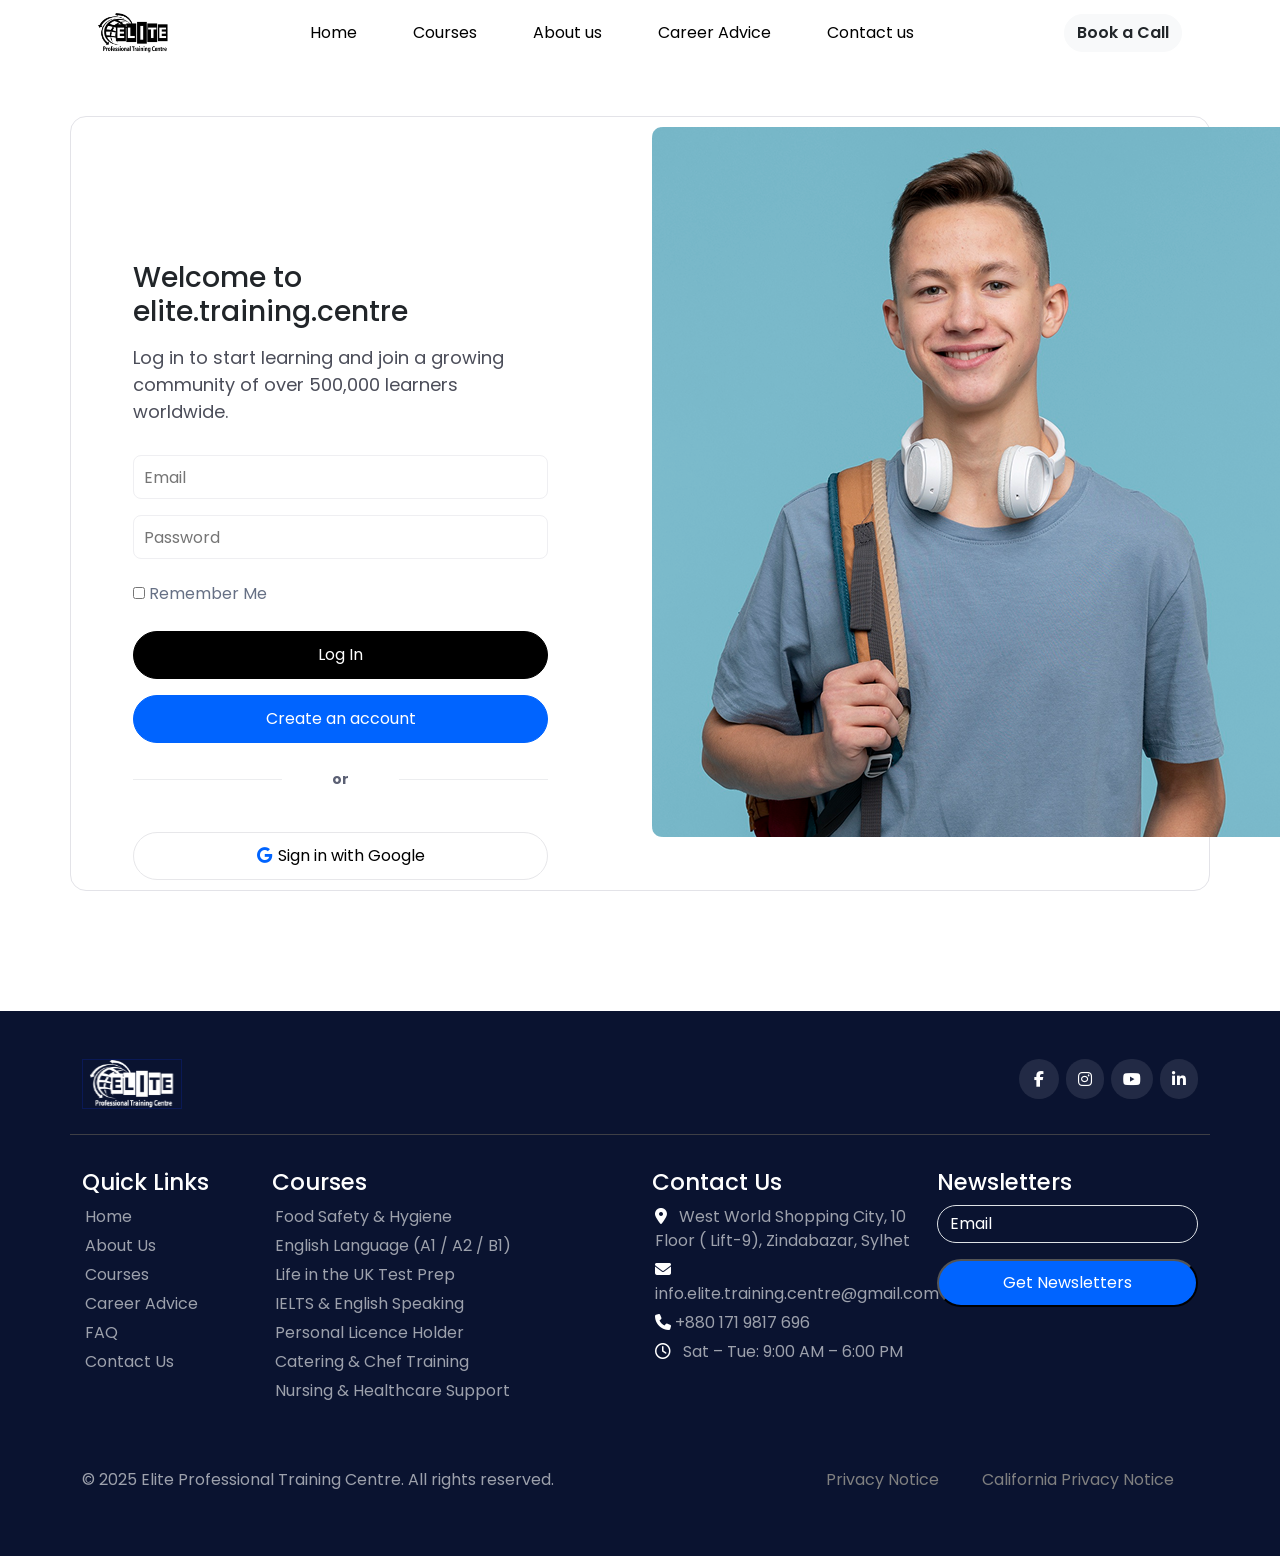
<file: login.html>
<!DOCTYPE html>
<html lang="en">
<head>
    <meta charset="UTF-8">
    <meta name="viewport" content="width=device-width, initial-scale=1.0">
    <link rel="icon" type="image/png" href="image/Mask group in whit page .svg">
    <title>ELITE</title>
    <link rel="preconnect" href="https://fonts.googleapis.com">
    <link rel="preconnect" href="https://fonts.gstatic.com" crossorigin>
    <link href="https://fonts.googleapis.com/css2?family=Poppins:ital,wght@0,100;0,200;0,300;0,400;0,500;0,600;0,700;0,800;0,900;1,100;1,200;1,300;1,400;1,500;1,600;1,700;1,800;1,900&display=swap" rel="stylesheet">
    <link rel="stylesheet" href="https://cdnjs.cloudflare.com/ajax/libs/font-awesome/6.6.0/css/all.min.css" integrity="sha512-Kc323vGBEqzTmouAECnVceyQqyqdsSiqLQISBL29aUW4U/M7pSPA/gEUZQqv1cwx4OnYxTxve5UMg5GT6L4JJg==" crossorigin="anonymous" referrerpolicy="no-referrer" />
    <link rel="stylesheet" href="./assets/css/owl.carousel.min.css">
    <link rel="stylesheet" href="./assets/css/owl.theme.default.min.css">
    <link rel="stylesheet" href="./assets/css/bootstrap.min.css">
    <link rel="stylesheet" href="./assets/css/style.css">

       <link rel="stylesheet" href="https://cdnjs.cloudflare.com/ajax/libs/font-awesome/6.7.2/css/all.min.css" integrity="sha512-Evv84Mr4kqVGRNSgIGL/F/aIDqQb7xQ2vcrdIwxfjThSH8CSR7PBEakCr51Ck+w+/U6swU2Im1vVX0SVk9ABhg==" crossorigin="anonymous" referrerpolicy="no-referrer" />
     <link href="https://cdn.jsdelivr.net/npm/bootstrap-icons@1.10.5/font/bootstrap-icons.css" rel="stylesheet"/>



</head>
<body>
    <!--start header section-->
   <!--start header section-->
        <header class="header_topp">
        <div class="container">
            <!-- Navbar -->
            <nav class="navbar navbar-expand-lg navbar-dark bgcol  px-3">
                <a class="navbar-brand" href="#">
                <img src="image/Mask group in whit page .svg" alt="Elite Logo" height="40"/> <!-- Replace with actual logo -->
                </a>
                <button class="navbar-toggler uff" type="button" data-bs-toggle="collapse" data-bs-target="#navbarNav">
                <span class="navbar-toggler-icon ish"></span>
                </button>
                <div class="collapse navbar-collapse justify-content-center" id="navbarNav">
                <ul class="navbar-nav me-4 logi">
                    <li class="nav-item"><a class="nav-link" href="index.html">Home</a></li>
                    <li class="nav-item"><a class="nav-link" href="courses.html">Courses</a></li>
                    <li class="nav-item"><a class="nav-link" href="about.html">About us</a></li>
                    <li class="nav-item"><a class="nav-link" href="course_details.html">Career Advice</a></li>
                    <li class="nav-item"><a class="nav-link" href="contact.html">Contact us</a></li>
                </ul>
                
                </div>
                <a href="#" class="btn btn-light text-dark fw-semibold">Book a Call</a>
            </nav>
        </div>
    

    </header>
    <!--end header section-->
    <!--start content section-->
    <section class="content">
        <div class="container">
            <div class="row">
                <div class="col-xl-6">
                    <div class="content_title">
                        <div class="cont_title"><h1>Welcome to elite.training.centre</h1></div>
                        <p>Log in to start learning and join a growing community of over 500,000 learners worldwide.</p>
                    </div>
                    <div class="login_box">
                        <input type="text" placeholder="Email"><br>
                        <input type="password" placeholder="Password"><br>
                        <div class="checkbox">
                            <input type="checkbox" id="terms">
                            <label for="terms">Remember Me</label>
                        </div>
                        <button>Log In</button>
                        <button class="button2">Create an account</button>
                        <div class="separator">
                            <hr><span>or</span><hr>
                        </div>
                        <button class="create-btn button3"><i class="fa-brands fa-google"></i>Sign in with Google</button>
                    </div>
                </div>
                <div class="col-xl-6">
                    <div class="content_img">
                        <img src="./assets/image/content/image.png">
                    </div>
                </div>
            </div>
        </div>
    </section> 
    <!--end content section-->
    <!--start footer section-->
    <!--course stop-->
    <section class="logo1 ">
        <div class="container">
            <div class="row">
                <div class="col-lg-12 mt-5 foot">
                    <img src="./image/bg.svg">

                        <a href="www.linkdin.com"><i class="fa-brands fa-linkedin-in"></i></a>
                        <a href="www.youtube.com"><i class="fa-brands fa-youtube"></i></a>
                        <a href="www.instagram.com"><i class="fa-brands fa-instagram"></i></a>
                        <a href="www.facebook.com"><i class="fa-brands fa-facebook-f fb"></i></a>
                    
                 </div>
            </div>
            
        </div>
    </section>
    <!--footer start-->
    <section class="footer">
        <div class="container">
            <div class="row footer1" >
                <div class="col-xl-2 col-lg-2 col-md-2 col-sm-4 col-4 mt-1">
                    <h3>Quick Links</h3>
                    <ul class="arna">
                        <li><a href="index.html">Home</a></li>
                        <li><a href="about.html">About Us</a></li>
                        <li><a href="courses.html">Courses</a></li>
                        <li><a href="blog_detels.html">Career Advice</a></li>
                        <li><a href="blog.html">FAQ</a></li>
                        <li><a href="contact.html">Contact Us</a></li>
                    </ul>
                </div>
                <div class="col-xl-4 col-lg-4 col-md-4 col-sm-8 col-8 mt-1">
                    <h3>Courses</h3>
                    <ul> <li>Food Safety & Hygiene</li>
                        <li>English Language (A1 / A2 / B1)</li>
                        <li>Life in the UK Test Prep</li>
                        <li>IELTS & English Speaking </li>
                        <li>Personal Licence Holder</li>
                        <li>Catering & Chef Training </li>
                        <li>Nursing & Healthcare Support </li>
                    </ul>
                </div>
                <div class="col-xl-3 col-lg-3 col-md-3 col-sm-6 col-6 mt-1">
                    <h3>Contact Us</h3>
                    <ul> <li><i class="fa-solid fa-location-dot" style="color: #ffffff;"></i> &nbsp; West World Shopping City, 10 Floor ( Lift-9), Zindabazar, Sylhet</li>
                        <li><i class="fa-solid fa-envelope" style="color: #ffffff;"></i> &nbsp; info.elite.training.centre@gmail.com</li>
                        <li><i class="fa-solid fa-phone" style="color: #ffffff;"></i>&nbsp;+880 171 9817 696</li>
                        <li><i class="fa-regular fa-clock" style="color: #ffffff;"></i> &nbsp; Sat – Tue: 9:00 AM – 6:00 PM</li>
                    </ul>
                </div>
                <div class="col-xl-3 col-lg-3 col-md-3 col-sm-6 col-6 mt-1">
                    <h3>Newsletters</h3>
                    <input type="email" class="form-control mb-3 mt-2" placeholder="Email">
                    

                    
                    <button class="newbutt">Get Newsletters</button>
                </div>
            </div> 
            <div class="allright d-flex row">
                        <div class="row mt-4 mb-5">
                          <div class="col-xl-8 col-lg-8 col-md-12 col-sm-12 col-12">
                            <div class="firs">
                              <p>© 2025 Elite Professional Training Centre. All rights reserved.</p>
                            </div>
                            
                            
                        
                          </div>
                          <div class="col-xl-4 col-lg-4 col-md-12 col-sm-12 col-12 tor ">
                            <a href="">Privacy Notice</a>
                            <a href="" class="ret">California Privacy Notice</a>

                          </div>

                        </div>
                        
            
                    
                </div>
            
            </div>   
        </div>
    </section> 
<script src="https://cdn.jsdelivr.net/npm/bootstrap@5.3.0/dist/js/bootstrap.bundle.min.js"></script>
    <!--end footer section-->
</body>
</html>
</file>
<file: assets/css/style.css>
body{
    margin: 0px;
    font-family: Poppins, serif;
    overflow-x: hidden;
}
 /*headetop*/
header.header_top {
    background-color: #0A1956;
}
a.btn.btn-light.text-dark.fw-semibold {
    border-radius: 58px;
}
.logi li a{
    color: #000;
}
.logi li a:hover{
    color: #999;
}
header.header_topp {
    background-color: #ffffff;
}
.arna li a{
    text-decoration: none;
    color: #9DA1AC;
}
.sasar img{
    width: 100%;
    margin-top: 80px;
}

.uff {
  border-color: rgb(74, 74, 74); /* আইকনের বর্ডার কালার */
}
.ish {
  background-image: url("data:image/svg+xml,%3Csvg xmlns='http://www.w3.org/2000/svg' viewBox='0 0 30 30'%3E%3Cpath stroke='black' stroke-width='2' stroke-linecap='round' stroke-miterlimit='10' d='M4 7h22M4 15h22M4 23h22'/%3E%3C/svg%3E");
}
/*heder end*/

/*footer*/
.course1 {
    background-image: url(../image/fotter/Newsletters.svg);
    width: 100%;
    background-repeat: no-repeat;
    background-size: cover;
    padding-bottom: 100px;
}
.course1 h1 {
    font-size: 48px;
    font-family: poppins;
    font-weight: '600';
    color: white;
    margin-top: 150px;
}
.course1 button {
    font-size: 16px;
    font-family: inter;
    font-weight: '600';
    color: white;
    background-color: #FF6600;
    border: #FF6600;
    border-radius: 30px;
    padding: 10px 20px;
    margin-top: 50px;
}
.logo1 {
    background-color: #0A1330;
}
.logo1 img{
    width: 100px;
    height: 50px;
    border: 1px solid #0A1956;
}
.footer {
    background-color: #0A1330;
    height: 100%;
}
.footer1 {
    border-top: 1px solid #3e3f45;
    position: relative;
    top: 25px;
}
i.fa-brands.fa-facebook-f.fb {
    padding: 12px 15px;
}
.foot a i {
    color: #fff;
    background-color: #3e445b78;
    padding: 12px;
    border-radius: 45px;
    float: right;
    margin-left: 7px;
}
.foot a i:hover {
    background-color: #0033ff;
}
.footer h3 {
    font-size: 23px;
    font-family: poppins;
    font-weight: '700';
    color: white;
    margin-top: 30px;
}
.footer ul li {
    text-decoration: none;
    list-style: none;
    margin-left: -29px;
    margin-top: 5px;
    color: #9DA1AC;
}
input.form-control.mb-3.mt-2
 {
    border-radius: 45px;
    background-color: #0A1330;
    color: white;
}
/*footer end*/

.topbar{
    padding-top: 40px;
    background-color: #0A1956;
}
.topbar_part_2{
    margin-top: 10px;
    text-align: center;
}
.topbar_part_2 ul li a{
    text-align: center;
    text-decoration: none;
    color: #ffffff;
    font-size: 24px;
}
.topbar_part_3 a{
    text-decoration: none;
    color: #000000;
    font-size: 24px;
}
.topbar_part_3{
    text-align: center;
    border-radius: 38px;
    padding: 8px 0px;
    background-color: #ffffff;
}
.topbar2_part1 h1{
    margin-top: 114px;
    color: #ffffff;
    font-size: 64px;
    margin-bottom: 20px;
}
.topbar2_part1 p{
    color: #A1B4C5;
    font-size: 20px;
    margin-bottom: 40px;
}
.topbar2_part1 a{
    text-decoration: none;
    border-radius: 38px;
    padding: 16px 32px;
    background-color: #FF6600;
    color: #ffffff;
}
.topbar2_part1{
    margin-bottom: 100px;
}
.top_part{
    border-left: 1px solid #ffffff;
}
.top_part p{
    margin-left: 16px;
    font-size: 16px;
    color: #A1B4C5;
    margin-bottom: 8px;
}
.top_part h2{
    margin-left: 16px;
    font-size: 40px;
    color: #ffffff;
}
.topbar2_part2 img{
    margin-left: -100px;
}
a.nav-link {
    margin: 0px 20px;
}
.about{
    padding: 120px 0px;
}
.about_details h3{
    margin-top: 40px;
    margin-bottom: 20px;
    font-size: 48px;
    color: #000000;
}
    .news{
        background-image: url("../image/Newsletters.svg");
        width:100%;
        height:600px;
        background-repeat: no-repeat;
        background-size: cover;
    }
.news h1{
    font-size:48px ;
    font-family: poppins ;
    font-weight: '600';
    color:white;
    margin-top: 150px;
}
.news button{
    font-size:16px ;
    font-family: inter ;
    font-weight: '600';
    color:white;
    background-color: #FF6600;
    border: #FF6600;
    border-radius: 30px;
    padding: 10px 20px;
    margin-top: 50px;
}
.about_details p{
    margin-bottom: 12px;
    font-size: 16px;
    margin-right: 110px;
    color: #4C4C4C;
}
.about_details p span{
    color: #000000;
}
.about_details img{
    margin-top: 50px;
    margin-right: 20px;
    text-align: center;
}
.course_item img{
    padding: 16px;
}
.course_item1{
    margin-bottom: 24px;
}
.course_item1 a{
    text-decoration: none;
    color: #344054;
    font-size: 16px;
    padding: 4px 6px;
    border-radius: 18px;
    margin-top: 0px;
    background-color: #F2F4F7;
}
.course_item1 a i{
    margin-right: 6px;
}
.course_item h5{
    margin-top: 12px;
    margin-bottom: 16px;
    font-size: 28px;
}
.course_item2 a{
    margin-left: -23px;
}
.course_item3 a{
    margin-left: -60px;
}
.course_item4 p{
    color: #4C4C4C;
    font-size: 11px;
    margin-top: 14px;
}
.course_item4 p span{
    font-size: 12px;
    color: #000000;
}
.course_price h5{
    font-size: 32px;
    text-align: right;
}
.course_item7{
    position: relative;
}
.course_item7 p{
    position: absolute;
    top: 18px;
    left: 125px;
    color: #999999;
}
.course_item5 {
    margin-left: -20px;
}
.course_item8 {
    margin-left: -35px;
}
.course_item6 a{
    font-size: 14px;
    margin-top: 10px;
    border-radius: 28px;
    padding: 8px 16px;
    background-color: #ffffff;
    border: 1px solid #E5E5E5;
    color: #000000;
    float: right;
}
.course_item6 a:hover
{
    background-color: #000000;
    border: 1px solid #E5E5E5;
    color: #ffffff;
}
.course_title h5{
    font-size: 48px;
    margin-bottom: 60px;
    text-align: center;
}
.course_extra{
    text-align: center;
    margin-top: 60px;
    margin-bottom: 120px;
}
.course_extra a{
    background-color: #0064FF;
    color: #ffffff;
    font-size: 16px;
    border-radius: 38px;
    text-decoration: none;
    padding: 16px 32px;
}
.who{
    padding-top: 80px;
    padding-bottom: 80px;
    background-color: #0A1956;
}
.who_title h3{
    color: #ffffff;
    font-size: 48px;
    margin-top: 40px;
    margin-bottom: 20px;
}
.who_title p{
    margin-bottom: 50px;
    font-size: 16px;
    color: #999999;
}
.who_title .row{
    margin-right: 98px;
}
.who_part1 i{
    color: #ffffff;
    font-size: 24px;
    background-color: #0064FF;
    padding: 12px;
    border-radius: 24px;
}
.who_part1 span{
    margin-top: 20px;
    font-size: 20px;
    margin-bottom: 8px;
    color: #ffffff;
}
.who_part1 p{
    font-size: 16px;
}
.who_img img{
    height: 706px;
    width: 558px;
}
.review{
    padding-top: 120px;
    padding-bottom: 120px;
}
.review_title h3{
    font-size: 48px;
    text-align: center;
    margin-bottom: 60px;
}
.blog_title h3{
    font-size: 48px;
    margin-bottom: 60px;
}
.blog_more a{
    background-color: #ffffff;
    color: #000000;
    font-size: 16px;
    border-radius: 38px;
    text-decoration: none;
    padding: 16px 32px;
    border: 1px solid #000000;
}
.blog .card{
    border: none;
}
.blog_item p span{
    margin-right: 6px;
    font-size: 12px;
    padding: 2px 8px;
    color: #344054;
    border-radius: 28px;
    background-color: #ffffff;
}
.blog_item p{
    font-size: 12px;
    padding-top: 6px;
    padding-bottom: 6px;
    padding-left: 5px;
    color: #344054;
    border-radius: 28px;
    width: 210px;
    background-color: #F2F4F7;
}
.blog_item h5{
    font-size: 24px;
    margin-bottom: 16px;
    margin-bottom: 12px;
}
.blog_item h6{
    color: #667085;
    font-size: 16px;
}
.card1, .item1{
    margin-left: -10px;
}
.contact {
    padding-top: 120px;
    padding-bottom: 120px;
}
.contact_item{
    padding: 40px;
}
.contact_item p{
    font-size: 36px;
    margin-bottom: 20px;
}
.contact_item p{
    font-size: 20px;
    color: #667085;
}
.contact_part_left input{
    border: 1px solid #E9EAEB;
    border-radius: 8px;
    background-color: none;
    margin-bottom: 24px;
    height: 48px;
    width: 224px;
}
.contact_part_right input{
    height: 48px;
    width: 224px;
    border: 1px solid #E9EAEB;
    border-radius: 8px;
    background-color: none;
}
.contact_part .grp1 label{
    margin-bottom: 6px;
}
.contact_part .grp1 input{
    border: 1px solid #E9EAEB;
    border-radius: 8px;
    background-color: none;
    margin-bottom: 24px;
    padding: 12px 16px;
    width: 500px;
    height: 48px;
    margin-left: 10px;
}
.contact_part .grp2 label{
    margin-bottom: 6px;
}
.contact_part .grp2 input{
    border: 1px solid #E9EAEB;
    border-radius: 8px;
    background-color: none;
    margin-bottom: 24px;
    padding: 12px 16px;
    width: 500px;
    height: 154px;
    margin-left: 10px;
}
.contact_item .checkbox input{
    margin-top: 24px;
    height: 16px;
    width: 16px;
}
.contact_item .checkbox label{
    color: #667085;
    font-size: 20px;
    margin-top: -20px;
}
.contact_item button{
    margin-top: 32px;
    border-radius: 48px;
    background-color: #0064FF;
    color: #ffffff;
    width: 480px;
    height: 48px;
    font-size: 16px;
    border: 1px solid #0064FF;
}
.news{
    background-image: url('../image/news/1.png');
    background-repeat: no-repeat;
    background-size: cover;
    padding: 75px 60px;
    background-color: #0A1956;
}
.news_title h3{
    font-size: 48px;
    margin-top: 100px;
    margin-bottom: 40px;
    color: #ffffff;
}
.news_title{
    margin-bottom: 100px;
}
.news_title a{
    text-decoration: none;
    font-size: 16px;
    padding: 16px 32px;
    border-radius: 32px;
    background-color: #FF6600;
    color: #ffffff;
}
.imagee1 {
    position: absolute;
    top: 0px;
    right: 0px;
}
.imagee2 {
    position: absolute;
    right: 0px;
    top: 60px;
}
.imagee3{
    position: absolute;
    right: 0px;
    top: 170px;
}
.imagee4 {
    position: absolute;
    right: 0px;
    top: 280px;
}

.allright {
    margin-top: 50px;
    display: flex;
    color: #999999;
}
.allright_right {
    text-align: right;
}
.allright_right a {
    color: #999999;
    text-decoration: none;
    margin-left: 255px;
}
.footer button {
    border-radius: 45px;
    padding: 10px 7px;
}
.form-control::placeholder {
  color: #ffffff !important; /* সাদা রঙ */
  opacity: 1;     /* যেন পুরোপুরি দৃশ্যমান থাকে */
}
.newbutt {
    color: #fff;
    background-color: #0064FF;
    width: 100%;
}
button, select {
    text-transform: none;
}
.allright p {
    color: #9DA1AC;
    margin-left: 0px;
}
.tor a {
    text-decoration: none;
    color: gray;
}
.ret {
    float: right;
}
.review_card {
    background: white;
    border-radius: 10px;
    padding: 20px;
    box-shadow: 0 4px 12px rgba(0,0,0,0.05);
    display: flex;
    flex-direction: column;
    justify-content: space-between;
    border: 1px solid #E9EAEB;
}
.review_text {
    margin-top: 12px;
    color: #535862;
    font-size: 16px;
    margin-bottom: 20px;
}
.review_profile {
    display: flex;
    align-items: center;
}
.review_profile img {
    width: 40px;
    height: 40px;
    border-radius: 50%;
    margin-right: 12px;
}
.profile_info {
    font-size: 14px;
}
.profile_info span {
    font-weight: bold;
    display: block;
}
.profile_info span i{
    margin-left: 6px;
}
.topbar3{
    padding-top: 30px;
}
.topbar3 .topbar_part_2 ul li a{
    color: #000000;
}
.topbar3 .topbar_part_3 {
    background-color: #000000;
    color: #ffffff;
    border-radius: 38px;
    padding: 8px 0px;
}
.topbar3 .topbar_part_3 a{
    text-decoration: none;
    font-size: 24px;
    color: #ffffff;
}
.content{
    padding-top: 50px;
    padding-bottom: 120px;
}
.content .row{
    border: 1px solid #E3E3E8;
    padding: 10px;
    border-radius: 16px;
}
.content .content_title{
    padding-left: 40px;
    padding-right: 80px;
    padding-top: 134px;
}
.login_box{
    padding-left: 40px;
    padding-right: 80px;
}
.cont_title{
    width: 100%;
}
.cont_title h1{
    font-size: 28px;
    margin-bottom: 16px;
}
.content_title p{
    font-size: 18px;
    margin-bottom: 30px;
    color: #4B4D59;
}
.login_box input{
    padding-left: 10px;
    border: 1px solid #EFEFF2;
    width: 100%;
    height: 44px;
    border-radius: 8px;
    margin-bottom: 16px;
}
.login_box .checkbox input{
    margin-top: 12px;
    height: 12px;
    width: 12px;
}
.login_box .checkbox label{
    color: #667085;
    font-size: 16px;
    margin-top: -20px;
}
.login_box button{
    margin-top: 16px;
    border-radius: 48px;
    background-color: #000000;
    color: #ffffff;
    width: 100%;
    height: 48px;
    font-size: 16px;
    border: 1px solid #000000;
}
.login_box button.button2{
    background-color: #0064FF;
    color: #ffffff;
    border: 1px solid #0064FF;
}
.login_box button.button3{
    background-color: #ffffff;
    color: #000000;
    border: 1px solid #E7E7EA;
}
.login_box button.button3 i{
    margin-right: 6px;
    color: #0064FF;
}
.separator {
    display: flex;
    align-items: center;
    text-align: center;
    margin: 20px 0px;
}
.separator hr {
    flex: 1;
    border: none;
    height: 1px;
    background-color: #B3B6BF;
}
.separator span {
    margin: 0 50px;
    color: #5B6074;
    font-size: 14px;
    font-weight: bold;
}
.course_title h4{
    margin-top: 100px;
    margin-bottom: 60px;
    font-size: 48px;
}
.team{
    padding-top: 100px;
    padding-bottom: 100px;
}
.team_item{
    border: none;
}
.team_title{
    text-align: center;
}
.team_title h3{
    font-size: 48px;
    margin-bottom: 60px;
}
.team_body h3{
    margin-top: 16px;
    margin-bottom: 4px;
    font-size: 20px;
}
.team_body p{
    font-size: 12px;
    color: #667085;
}
.team_body .col-xl-2{
    text-align: right;
}
.team_body i{
    font-size: 24px;
    margin-top: 16px;
    color: #000000;
}
.topbar4 h4{
    margin-top: 110px;
    font-size: 56px;
    margin-bottom: 20px;
    color: #ffffff;
}
.topbar4 p{
    font-size: 20px;
    margin-bottom: 72px;
    color: #ffffff;
}
.topbar_img img{
    margin-top: 40px;
}
.topbar4_left{
    position: relative;
}
.topbar4_left img.test_img{
    margin-left: -20px;
}
.more_topbar4_left{
    position: absolute;
    background-color: #FF6600;
    height: 50px;
    width: 50px;
    border-radius: 100%;
    bottom: 0px;
    text-align: center;
    left: 130px;
    font-size: 20px;
}
.more_topbar4_left p{
    padding-top: 13px;
    margin-left: 0px;
}
.more_topbar{
    position: absolute;
    height: 50px;
    width: 153px;
    bottom:0px;
    left: 200px;
}
.more_topbar p{
    color: #ffffff;
    display: flex;
}

.card.course_item {
    margin-bottom: 20px;
}

@media (max-width: 992px) {
.topbar4 h4{
    margin-top: 10px;
}
.course_item1 a {
    font-size: 10px;
}
.course_item h5 {
        font-size: 21px;
    }
.who_title .row{
    margin-right: 0px;
}
.course_item6 a {
    font-size: 11px;
    padding: 8px 13px;
    /* margin: -2px 21px; */
}
.who_title p {
    margin-right: 0px;
}
.who_img img {
    margin-left: -21px;
}
.topbar2_part1 h1 {
    font-size: 45px;
}
.topbar2_part1 p {
    font-size: 16px;
}
.about_details img {
    margin-bottom: 20px;
    width: 59px;
    text-align: center;
}
.about_img {
    margin-left: -17px;
}
.who_title h3 {
    font-size: 41px;
}.blog_more a {
    padding: 8px 16px;
}
.blog_more {
    margin-bottom: 20px;
}
.blog_title h3 {
    margin-bottom: 40px;
}
.contact_img {
    margin-left: -28px;
}
.topbar4 h4 {
    font-size: 45px;
}
.topbar4 p {
    font-size: 16px;
    margin-bottom: 35px;
}
.topbar_img img {
    margin-left: -87px;
}
.course_title h4 {
    font-size: 42px;
}
.team_title h3 {
    font-size: 36px;
    margin-bottom: 40px;
}
.review_title h3 {
    font-size: 35px;
}
.about_details h3 {
    margin-top: 0px;
    font-size: 35px;
}
.login_box{
    padding-left: 40px;
    padding-right: 40px;
}
.login_box button.button3 {
    margin-bottom: 20px;
}
.content_img img {
    height: 551px;
}
.topbar2_part1 h1 {
    margin-top: 27px;
}
/*futter*/
.footer h3 {
        font-size: 17px;
    }

    .footer ul {
        font-size: 13px;
    }
.course1 h1
{
        font-size: 32px;
        margin-top: 66px;
    }
.allright p {
        font-size: 12px;
    }

/*futter end 767*/

}

@media (max-width: 576px) {
.topbar2_part1 h1 {
    font-size: 30px;
}
.about_details img {
    text-align: center;
}
.topbar2_part2 img {
    margin-left: 0px;
    height: 362px;
    width: 324px;
}
.about_details h3 {
    font-size: 22px;
}
.about_details p {
    font-size: 12px;
}

.about_img img {
    height: 316px;
    width: 328px;
    margin-top: 20px;
}
.course_title h5 {
    font-size: 22px;
}
.course_item1 a {
    font-size: 11px;
}
.course_item h5 {
    font-size: 20px;
}
.course_item6 a {
    padding: 3px 4px;
    margin: 14px 0px;
}
.who_title h3 {
    font-size: 25px;
}
.who_title p {
    font-size: 12px;
}
.who_title .row{
    margin-right: 0px;
}
.who_title p {
    margin-right: 0px;
}
.who_img img {
    height: 510px;
    width: 373px;
}
.review_title h3 {
    font-size: 22px;
}
.blog_title h3 {
    font-size: 22px;
    margin-bottom: 30px;
}
.blog_more a {
    padding: 8px 16px;
}
.blog_more {
    margin-bottom: 20px;
}
.contact_item button {
    width: 100%;
}
.contact_img img {
    height: 514px;
    width: 100%;
}
.content .row {
    padding: 0px;
}
.content .content_title {
    padding-left: 0px;
    padding-right: 0px;
    padding-top: 75px;
}
.login_box {
    padding-left: 0px;
    padding-right: 0px;
}
.login_box button.button3 {
    margin-bottom: 20px;
}
.content_img img {
    height: 366px;
    width: 100%;
    margin-bottom: 10px;
}
.team_title h3 {
    font-size: 22px;
}
.topbar4 h4 {
    font-size: 22px;
}
.topbar4 p {
    margin-bottom: 30px;
    font-size: 12px;
}
.topbar_img img{
    height: 382px;
    margin-left: -100px;
}
.course_title h4 {
    margin-top: 60px;
    margin-bottom: 26px;
    font-size: 22px;
}
.contact_item p {
    font-size: 16px;
}
     .footer button {
    padding: 10px 8px;
}
.top_part h2 {
    font-size: 23px;
}

/*footer 576*/

.tor a {
        font-size: 12px;
    }

}
</file>
